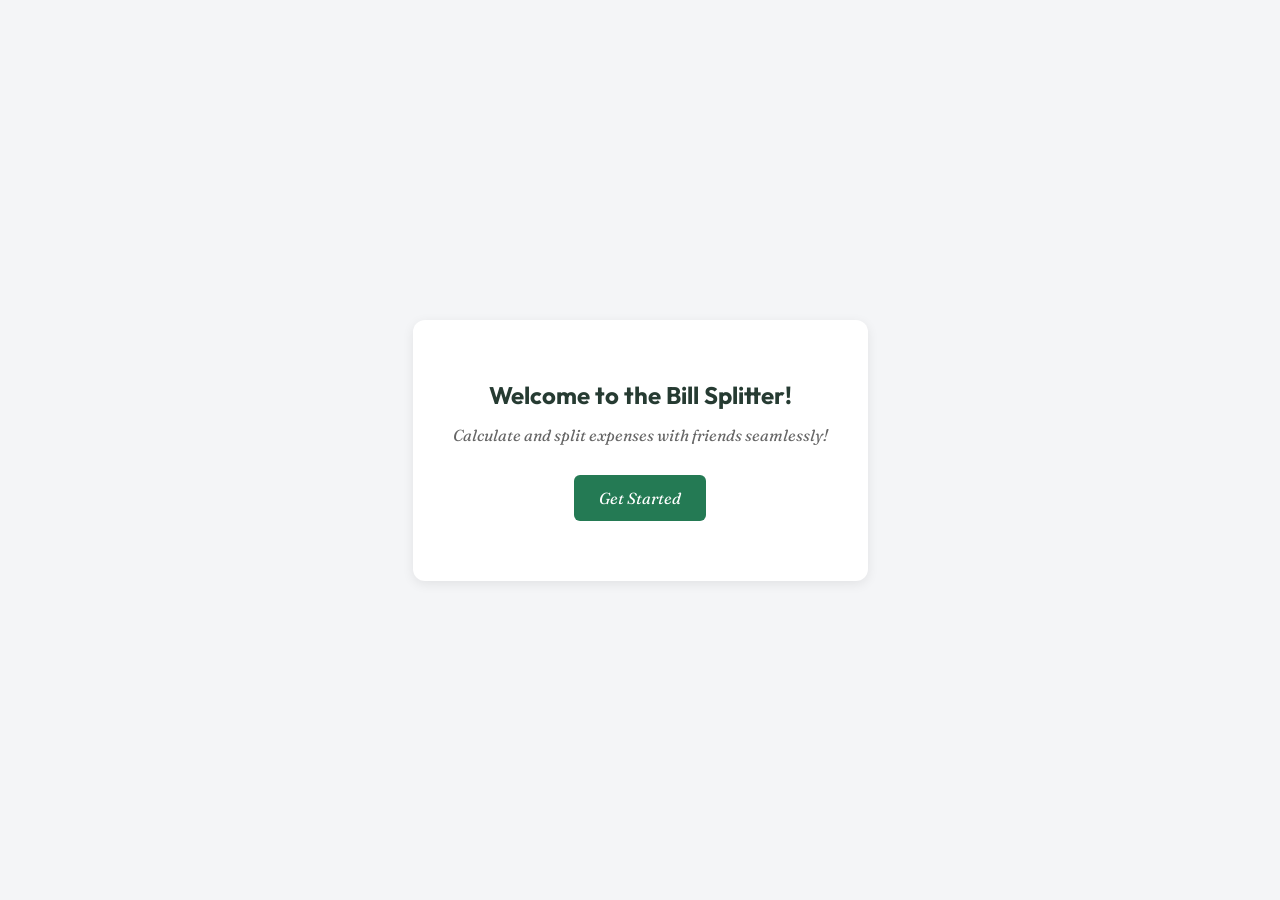
<file: index.html>
<!DOCTYPE html>
<html lang="en">
<head>
    <meta charset="UTF-8">
    <meta name="viewport" content="width=device-width, initial-scale=1.0">
    <title>Split the Bill</title>
    <link rel="stylesheet" href="index.css">
    <link rel="preconnect" href="https://fonts.googleapis.com">
<link rel="preconnect" href="https://fonts.gstatic.com" crossorigin>
<link href="https://fonts.googleapis.com/css2?family=Fraunces:ital,opsz,wght@0,9..144,100..900;1,9..144,100..900&family=Outfit:wght@100..900&display=swap" rel="stylesheet">
</head>
<body>
    <section class="container">
        <h1>Welcome to the Bill Splitter!</h1>
    <p>Calculate and split expenses with friends seamlessly!</p>

     <a href="billsplitter.html">Get Started</a>
    </section>
</body>
</html>
</file>
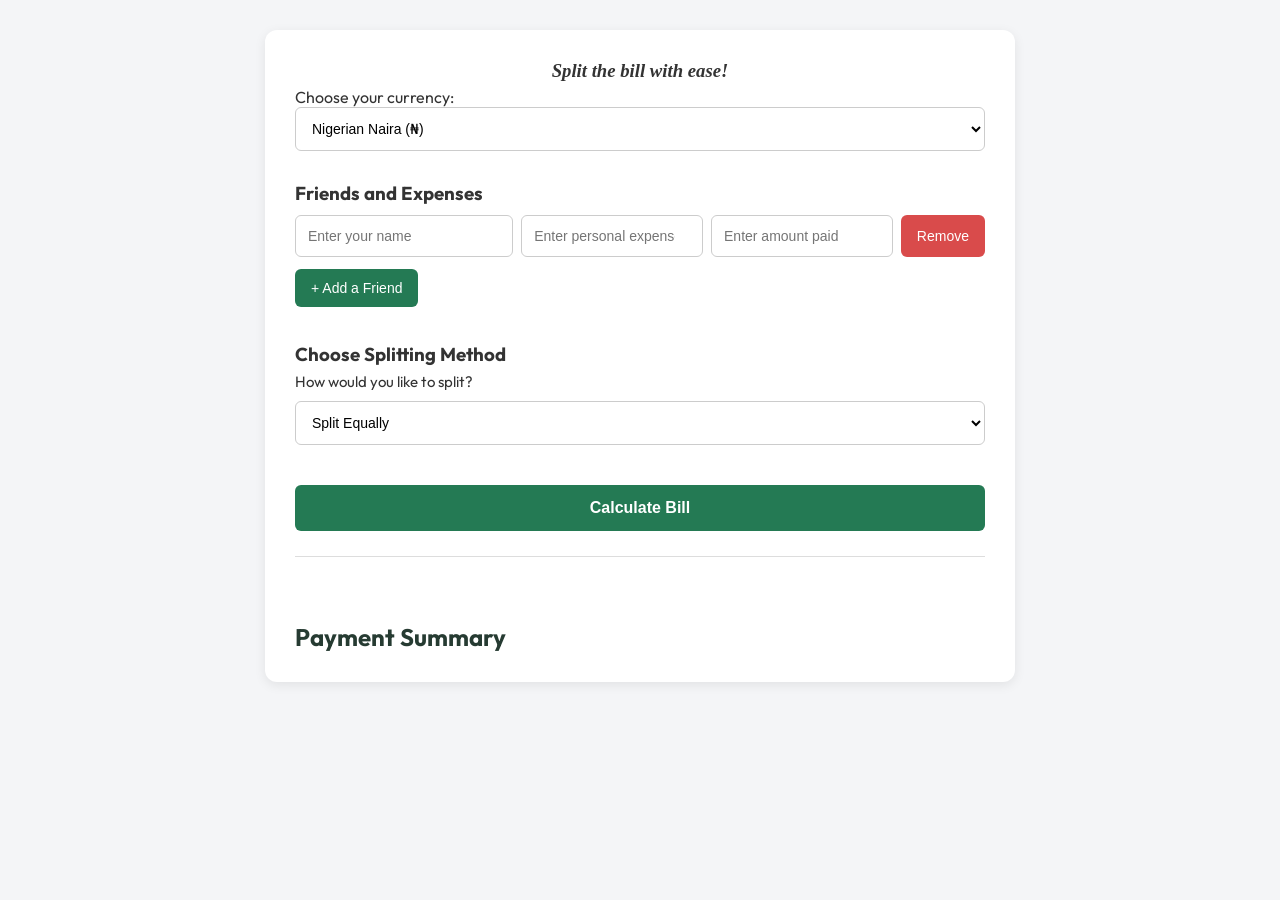
<file: billsplitter.html>
<!DOCTYPE html>
<html lang="en">

<head>
    <meta charset="UTF-8">
    <meta name="viewport" content="width=device-width, initial-scale=1.0">
    <title>Split the Bill</title>
    <link rel="stylesheet" href="style.css">
    <link rel="preconnect" href="https://fonts.googleapis.com">
    <link rel="preconnect" href="https://fonts.gstatic.com" crossorigin>
    <link
        href="https://fonts.googleapis.com/css2?family=Fraunces:ital,opsz,wght@0,9..144,100..900;1,9..144,100..900&family=Outfit:wght@100..900&display=swap"
        rel="stylesheet">
</head>

<body>
    <div class="container">
 <h3 style="font-style: italic; font-family: 'Frauces'; text-align: center;">Split the bill with ease!</h3>

    <div id="currencySettings">

        <label for="currency">Choose your currency:</label>

        <select id="currency">
            <option value="NGN">Nigerian Naira (₦)</option>
            <option value="EUR">Euro (€)</option>
            <option value="GHS">Ghananian Cedis (₵)</option>
            <option value="USD">US Dollar ($)</option>
        </select>

    </div>

    <div id="friendExp">
        <h3>Friends and Expenses</h3>
    <section id="friends">
        <div class="person">
            <input type="text" class="personName" placeholder="Enter your name">

            <input type="number" class="expense" placeholder="Enter personal expense" min="0" step="0.01">

            <input type="number" class="amount" placeholder="Enter amount paid" min="0" step="0.01">

            <button type="button" class="removeBtn" onclick="removeFriend(this)">Remove</button>
        </div>
    </section>

    </div>
    <button type="button" id="addBtn" onclick="addFriend()">
        + Add a Friend
    </button>

    <div class="toSplit">
        <h3 id="choose">Choose Splitting Method</h3>
   <label id="splitOption" >How would you like to split?</label>
    <select id="splitMethod">
        <option value="equal">Split Equally</option>
        <option value="individual">Individual Expenses</option>
    </select>
    </div>

    <button type="button" id="calculateBtn" onclick="calculateBill()">
        Calculate Bill
    </button>

    <div id="result">

        <h2 id="ps">Payment Summary</h2>

        <div id="summary"></div>

    </div>

    </div>
    </div>
    <script src="script.js">
    </script>
</body>

</html>
</file>
<file: index.css>
* {
    margin: 0;
    padding: 0;
    box-sizing: border-box;
}

body {
    font-family:"Fraunces";
    font-style: italic;
    background: #f4f5f7;
    min-height: 100vh;
    display: flex;
    justify-content: center;
    align-items: center;
}

.container {
    text-align: center;
    background: white;
    padding: 60px 40px;
    border-radius: 12px;
    box-shadow: 0 3px 12px rgba(0, 0, 0, 0.08);

    animation: appear 1s ease;
}

h1 {
    font-style: normal;
    font-family: "Outfit" !important;
    color: #263b32;
    margin-bottom: 15px;
}

p {
    color: #666;
    margin-bottom: 30px;
}

a {
    display: inline-block;
    background: #247a54;
    color: white;
    text-decoration: none;
    padding: 13px 25px;
    border-radius: 6px;
    transition: 0.3s ease;
}

a:hover {
    background: #185b3d;
    transform: translateY(-4px);
}


@keyframes appear {
    from {
        opacity: 0;
        transform: translateY(20px);
    }

    to {
        opacity: 1;
        transform: translateY(0);
    }
}
</file>
<file: style.css>
* {
    margin: 0;
    padding: 0;
    box-sizing: border-box;
}

body {
    font-family: "Outfit";
    background: #f4f5f7;
    padding: 30px 15px;
    color: #333;
}
.container {
    background: white;
    max-width: 750px;
    min-height: 650px;
    margin: auto;
    padding: 30px;
    border-radius: 12px;
    box-shadow: 0 3px 12px rgba(0, 0, 0, 0.08);
}

h1 {
    color: #263b32;
}

#ps{
margin-top: 50px;
}

h2 {
    color: #263b32;
}
p {
    color: #666;
}
.settings {
    margin: 25px 0;
}

#currencySettings{
margin-top: 5px;
}
#currencySettings > label{
margin-top: 15px;
}

#splitOption{
font-size: 15px;
margin-top: 20px;
}
#friendExp{
margin-top: 30px;
}

#friendExp > h3{
margin-bottom: 10px;
}
select,
input {
    padding: 12px;
    border: 1px solid #ccc;
    border-radius: 6px;
    font-size: 14px;
}

select {
    width: 100%;
    background: white;
}

input:focus,
select:focus {
    outline: none;
    border-color: #247a54;
}
#splitMethod{
margin-top: 10px;
}
#choose{
margin-top: 20px;
margin-bottom: 5px;
}
.toSplit{
margin-top: 35px;
}

.person {
    display: grid;
    grid-template-columns: 1.2fr 1fr 1fr auto;
    gap: 8px;
    margin-bottom: 12px;
}

.person input {
    width: 100%;
    min-width: 0;
}
button {
    padding: 11px 16px;
    border: none;
    border-radius: 6px;
    background: #247a54;
    color: white;
    cursor: pointer;
    font-size: 14px;
}

button:hover {
    background: #185b3d;
}

.removeBtn {
    background: #d94b4b;
    margin-top: 0;
}

.removeBtn:hover {
    background: #b52e2e;
}

#calculateBtn {
    display: block;
    width: 100%;
    margin-top: 40px ;
    padding: 14px;
    font-size: 16px;
    font-weight: bold;
}

#result {
    margin-top: 25px;
    padding-top: 15px;
    border-top: 1px solid #ddd;
}

#summary h3 {
    margin: 15px 0;
    color: #263b32;
}

#summary p {
    margin: 12px 0;
    color: #333;
}

.friendCards {
    display: grid;
    grid-template-columns: repeat(2, 1fr);
    gap: 15px;
    margin-top: 20px;
}

.friendCard {
    background: #f5f8f6;
    border: 1px solid #dce5df;
    border-radius: 10px;
    padding: 18px;
}

.friendCard h3 {
    color: #247a54;
    margin-bottom: 15px;
}

.friendCard p {
    color: #444;
    margin: 12px 0;
    font-size: 14px;
}

.owes {
    background: #fff0ed;
    color: #c03a2b ;
    padding: 10px;
    border-radius: 6px;
    font-weight: bold;
}

.receives {
    background: #e8f5ec;
    color: #247a54;
    padding: 10px;
    border-radius: 6px;
    font-weight: bold;
}

.settled {
    background: #eeeeee;
    color: #555;
    padding: 10px;
    border-radius: 6px;
    font-weight: bold;
}

@media (max-width: 650px) {
    .person {
        grid-template-columns: 1fr 1fr;
    }

    .personName {
        grid-column: 1 / -1;
    }

    .removeBtn {
        width: 100%;
    }

    .container {
        padding: 20px;
    }
}
@media (max-width: 550px) {
    .friendCards {
        grid-template-columns: 1fr;
    }
}
</file>
